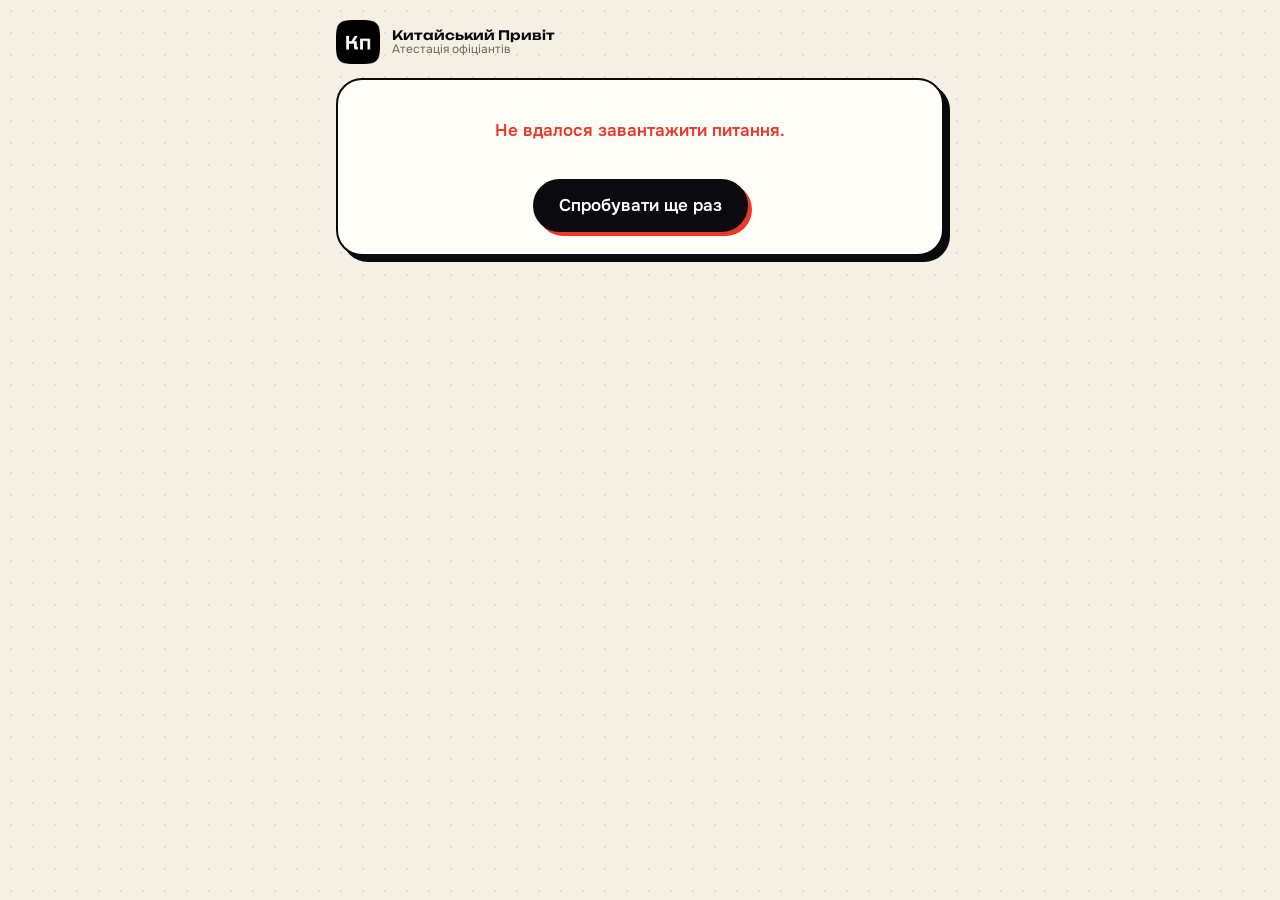
<file: index.html>
<!doctype html>
<html lang="uk">
<head>
<meta charset="utf-8">
<meta name="viewport" content="width=device-width, initial-scale=1, viewport-fit=cover">
<title>Атестація · Китайський Привіт</title>
<meta name="robots" content="noindex">
<link rel="icon" href="assets/kp.png">
<link rel="preconnect" href="https://fonts.googleapis.com">
<link rel="preconnect" href="https://fonts.gstatic.com" crossorigin>
<link href="https://fonts.googleapis.com/css2?family=Onest:wght@400;600;700&family=Unbounded:wght@500;600&display=swap" rel="stylesheet">
<link rel="stylesheet" href="style.css">
</head>
<body>
<div class="wrap">
  <div class="top">
    <img src="assets/kp.png" alt="Кп">
    <b>Китайський Привіт<small>Атестація офіціантів</small></b>
  </div>
  <main id="app" class="stack"></main>
</div>
<script src="config.js"></script>
<script src="seed.js"></script>
<script src="api.js"></script>
<script>
const app = document.getElementById("app");
const DRAFT = "att_draft_v1";
let qs = [];
let step = -1;                       // -1 вітання, 0..n-1 питання, n фініш
let draft = API.store.get(DRAFT, { name: "", answers: {}, sent: false });
const save = () => API.store.set(DRAFT, draft);
const ans = (qid, i) => (draft.answers[qid] || [])[i] || "";

function view(html) {
  app.innerHTML = `<div class="pop stack">${html}</div>`;
  app.querySelectorAll("textarea").forEach(grow);
  window.scrollTo({ top: 0 });
}
function grow(t) { t.style.height = "auto"; t.style.height = Math.max(84, t.scrollHeight + 4) + "px"; }
function toast(msg) {
  const t = Object.assign(document.createElement("div"), { className: "toast", textContent: msg });
  document.body.append(t); setTimeout(() => t.remove(), 2800);
}

function welcome() {
  step = -1;
  view(`
    <div class="card hero stack">
      <video autoplay muted loop playsinline aria-hidden="true">
        <source src="assets/hi.mov" type='video/quicktime; codecs="hvc1"'>
        <source src="assets/hi.webm" type="video/webm">
      </video>
      <h1>Привіт! Час для атестації 👋</h1>
      <p class="muted" style="margin-bottom:0">Тут немає балів і правильних відповідей. Пиши так, як сказав би гостю, своїми словами. Нам цікаво, як ти думаєш.</p>
      <div style="text-align:left">
        <label class="lbl" for="name">Як тебе звати?</label>
        <input id="name" type="text" autocomplete="name" placeholder="Ім’я та прізвище" value="${esc(draft.name)}">
      </div>
      <button class="btn" id="go">${Object.keys(draft.answers).length ? "Продовжити" : "Поїхали"} →</button>
      <small class="muted" style="display:block">${qs.length} ситуацій · прогрес зберігається сам</small>
    </div>`);
  const name = document.getElementById("name");
  name.oninput = () => { draft.name = name.value; save(); };
  document.getElementById("go").onclick = () => {
    if (!name.value.trim()) { name.focus(); toast("Напиши, будь ласка, своє ім’я"); return; }
    show(0);
  };
}

function show(i) {
  step = i;
  if (i >= qs.length) return finish();
  draft.step = i; save();
  const q = qs[i];
  const pct = Math.round((i / qs.length) * 100);
  const last = i === qs.length - 1;
  view(`
    <div class="progress" role="progressbar" aria-valuenow="${pct}" aria-valuemin="0" aria-valuemax="100"><i style="width:${Math.max(pct, 4)}%"></i></div>
    <div class="card">
      <span class="sticker">Ситуація ${i + 1} з ${qs.length}</span>
      <h2 class="q-title">${esc(q.title)}</h2>
      ${q.context ? `<div class="note"><span class="tag">💡 Пояснення</span>${esc(q.context)}</div>` : ""}
      <div style="margin-top:20px">
        ${q.prompts.map((p, k) => `
          <div class="prompt">
            <label class="lbl" for="p${k}">${esc(p)}</label>
            <textarea id="p${k}" data-k="${k}" placeholder="Твоя відповідь…">${esc(ans(q.id, k))}</textarea>
          </div>`).join("")}
      </div>
    </div>
    <div class="row between">
      <button class="btn ghost" id="back">← Назад</button>
      <button class="btn" id="next">${last ? "Надіслати ✓" : "Далі →"}</button>
    </div>`);
  app.querySelectorAll("textarea").forEach(t => t.addEventListener("input", () => {
    grow(t);
    const a = draft.answers[q.id] || (draft.answers[q.id] = []);
    a[+t.dataset.k] = t.value;
    draft.sent = false; save();
  }));
  document.getElementById("back").onclick = () => { if (i === 0) { draft.step = -1; save(); welcome(); } else show(i - 1); };
  document.getElementById("next").onclick = () => (last ? submit() : show(i + 1));
}

async function submit() {
  const rows = [];
  qs.forEach(q => q.prompts.forEach((p, k) => {
    const text = ans(q.id, k).trim();
    if (text) rows.push({ qid: q.id, question: q.title, pi: k, prompt: p, text });
  }));
  if (!rows.length) { toast("Поки жодної відповіді — напиши хоча б одну 🙂"); return; }
  const btn = document.getElementById("next");
  btn.disabled = true; btn.textContent = "Надсилаю…";
  try {
    await API.submit(draft.name.trim(), rows);
    draft.sent = true; save();
    finish();
  } catch (e) {
    btn.disabled = false; btn.textContent = "Надіслати ✓";
    toast("Не вдалося надіслати. Перевір інтернет і спробуй ще раз");
  }
}

function finish() {
  step = qs.length;
  view(`
    <div class="card hero stack">
      <span class="big-emoji">🥟</span>
      <h1>Дякуємо, ${esc(draft.name.split(" ")[0] || "друже")}!</h1>
      <p class="muted" style="margin:0">Відповіді надіслано. Можна вирушати зустрічати гостей.</p>
      <button class="btn ghost" id="edit">Змінити відповіді</button>
    </div>`);
  document.getElementById("edit").onclick = () => show(0);
}

(async function init() {
  view(`<div class="card hero"><span class="big-emoji">🥢</span><p class="muted">Завантажую питання…</p></div>`);
  try {
    qs = (await API.getQuestions()).filter(q => q.prompts && q.prompts.length);
    // повертаємо людину туди, де вона зупинилась
    if (draft.name && !draft.sent && Number.isInteger(draft.step) && draft.step >= 0) show(Math.min(draft.step, qs.length - 1));
    else if (draft.sent) finish();
    else welcome();
  } catch (e) {
    view(`<div class="card hero stack"><p class="err">Не вдалося завантажити питання.</p><button class="btn" onclick="location.reload()">Спробувати ще раз</button></div>`);
  }
})();
</script>
</body>
</html>
</file>
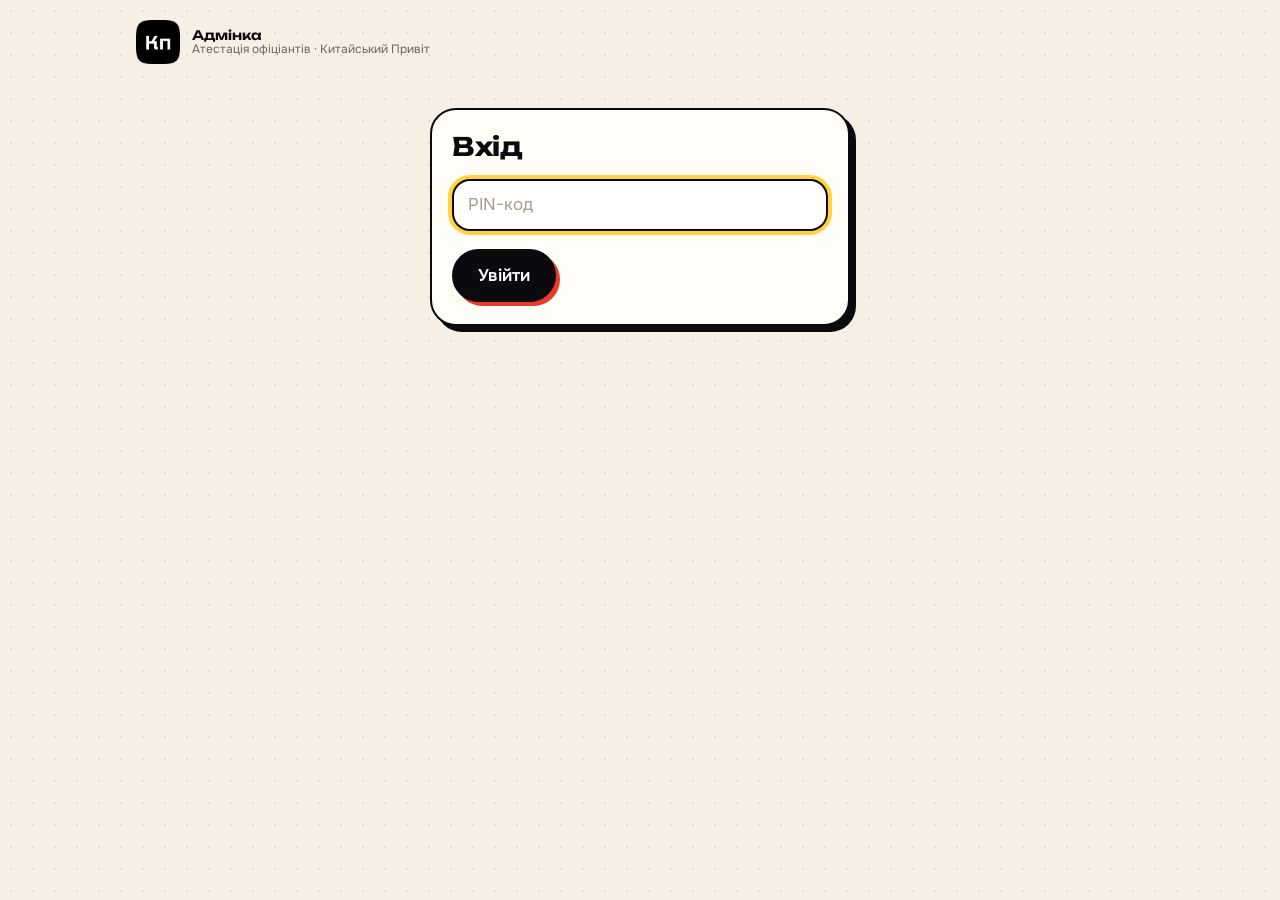
<file: admin.html>
<!doctype html>
<html lang="uk">
<head>
<meta charset="utf-8">
<meta name="viewport" content="width=device-width, initial-scale=1, viewport-fit=cover">
<title>Адмінка · Атестація</title>
<meta name="robots" content="noindex">
<link rel="icon" href="assets/kp.png">
<link rel="preconnect" href="https://fonts.googleapis.com">
<link rel="preconnect" href="https://fonts.gstatic.com" crossorigin>
<link href="https://fonts.googleapis.com/css2?family=Onest:wght@400;600;700&family=Unbounded:wght@500;600&display=swap" rel="stylesheet">
<link rel="stylesheet" href="style.css">
</head>
<body>
<div class="wrap wide">
  <div class="top">
    <img src="assets/kp.png" alt="Кп">
    <b>Адмінка<small>Атестація офіціантів · Китайський Привіт</small></b>
  </div>
  <div id="app"></div>
</div>
<script src="config.js"></script>
<script src="seed.js"></script>
<script src="api.js"></script>
<script>
const app = document.getElementById("app");
const getPin = () => { try { return sessionStorage.getItem("att_pin") || ""; } catch { return ""; } };
const setPin = v => { try { v ? sessionStorage.setItem("att_pin", v) : sessionStorage.removeItem("att_pin"); } catch {} };
let tab = "answers", mode = "q", who = null;
let rows = [], questions = [], edit = [], dirty = false;

function toast(msg) {
  const t = Object.assign(document.createElement("div"), { className: "toast", textContent: msg });
  document.body.append(t); setTimeout(() => t.remove(), 2800);
}
const demoBanner = () => API.demo ? `<div class="demo-banner">Демо-режим: дані лише в цьому браузері, PIN — <b>1234</b>. Підключи Google-таблицю в <code>config.js</code>.</div>` : "";

function login(err) {
  app.innerHTML = `
    <div class="card stack" style="max-width:420px;margin:30px auto">
      ${demoBanner()}
      <h2>Вхід</h2>
      <input id="pin" type="text" name="adm-pin" inputmode="numeric" autocomplete="off" autocapitalize="off" spellcheck="false" style="-webkit-text-security:disc;text-security:disc" placeholder="PIN-код">
      ${err ? `<div class="err">${esc(err)}</div>` : ""}
      <button class="btn" id="ok">Увійти</button>
    </div>`;
  const pin = document.getElementById("pin"), ok = document.getElementById("ok");
  const go = async () => {
    ok.disabled = true; ok.textContent = "Перевіряю… (до 10 с)";
    try { rows = await API.getAnswers(pin.value); setPin(pin.value); await load(true); }
    catch (e) { login(e.message); }
  };
  ok.onclick = go; pin.onkeydown = e => e.key === "Enter" && go(); pin.focus();
}

async function load(skipRows) {
  try {
    if (!skipRows) rows = await API.getAnswers(getPin());
    questions = await API.getQuestions();
    if (!dirty) edit = structuredClone(questions);
    render();
  } catch (e) { setPin(""); login(e.message); }
}

function render() {
  app.innerHTML = `
    ${demoBanner()}
    <div class="row between" style="margin-bottom:14px">
      <div class="tabs" style="margin:0">
        <button class="tab ${tab === "answers" ? "on" : ""}" data-tab="answers">Відповіді</button>
        <button class="tab ${tab === "edit" ? "on" : ""}" data-tab="edit">Питання ${dirty ? "•" : ""}</button>
      </div>
      <div class="row">
        <button class="btn ghost small" id="refresh">Оновити</button>
        <button class="btn ghost small" id="logout">Вийти</button>
      </div>
    </div>
    <div id="body"></div>`;
  app.querySelectorAll("[data-tab]").forEach(b => b.onclick = () => { tab = b.dataset.tab; render(); });
  document.getElementById("refresh").onclick = () => load();
  document.getElementById("logout").onclick = () => { setPin(""); login(); };
  tab === "answers" ? renderAnswers() : renderEdit();
}

/* ---------- відповіді ---------- */
const names = () => [...new Map(rows.map(r => [r.name.toLowerCase(), r.name])).values()].sort((a, b) => a.localeCompare(b, "uk"));
const fmt = ts => { const d = new Date(ts); return isNaN(d) ? "" : d.toLocaleString("uk-UA", { day: "2-digit", month: "2-digit", hour: "2-digit", minute: "2-digit" }); };

function renderAnswers() {
  const body = document.getElementById("body");
  const ns = names();
  if (!ns.length) { body.innerHTML = `<div class="card">Поки ніхто не відповів. Скинь офіціантам посилання на <b>index.html</b> 🙂</div>`; return; }
  body.innerHTML = `
    <div class="row between" style="margin-bottom:14px">
      <div><span class="badge">Відповіли: ${ns.length}</span> <span class="muted">${ns.map(esc).join(", ")}</span></div>
      <button class="btn ghost small" id="csv">Експорт CSV</button>
    </div>
    <div class="chips">
      <button class="chip ${mode === "q" ? "on" : ""}" data-m="q">За питаннями</button>
      <button class="chip ${mode === "w" ? "on" : ""}" data-m="w">За офіціантами</button>
    </div>
    <div id="list" class="stack"></div>`;
  body.querySelectorAll("[data-m]").forEach(c => c.onclick = () => { mode = c.dataset.m; renderAnswers(); });
  document.getElementById("csv").onclick = exportCsv;
  const list = document.getElementById("list");
  if (mode === "q") list.innerHTML = byQuestion(); else byWaiter(list, ns);
}

function qOrder() {
  const known = questions.map(q => q.id);
  const orphan = [...new Set(rows.map(r => r.qid))].filter(id => !known.includes(id));
  return known.concat(orphan);
}
const titleOf = id => (questions.find(q => q.id === id) || rows.find(r => r.qid === id) || {}).title || (rows.find(r => r.qid === id) || {}).question || id;

function byQuestion() {
  return qOrder().map(id => {
    const rs = rows.filter(r => r.qid === id);
    if (!rs.length) return "";
    const prompts = [...new Map(rs.map(r => [r.pi + "|" + r.prompt, r])).values()].sort((a, b) => a.pi - b.pi);
    const q = questions.find(q => q.id === id);
    return `<div class="card">
      <h3>${esc(titleOf(id))}</h3>
      ${q && q.context ? `<p class="muted" style="margin:8px 0 0">${esc(q.context)}</p>` : ""}
      ${prompts.map(p => `
        <div class="pq"><h4>${esc(p.prompt)}</h4>
          ${rs.filter(r => r.pi == p.pi && r.prompt === p.prompt).map(r => `
            <div class="ans"><div class="who">${esc(r.name)}</div><div class="txt">${esc(r.text)}</div></div>`).join("")}
        </div>`).join("")}
    </div>`;
  }).join("");
}

function byWaiter(list, ns) {
  if (!who || !ns.includes(who)) who = ns[0];
  const mine = rows.filter(r => r.name === who);
  const ts = mine.map(r => r.ts).sort().pop();
  list.innerHTML = `
    <div class="chips">${ns.map(n => `<button class="chip ${n === who ? "on" : ""}" data-w="${esc(n)}">${esc(n)}</button>`).join("")}</div>
    <div class="muted">Надіслано: ${esc(fmt(ts))} · відповідей: ${mine.length}</div>
    ${qOrder().map(id => {
      const rs = mine.filter(r => r.qid === id).sort((a, b) => a.pi - b.pi);
      if (!rs.length) return "";
      return `<div class="card"><h3>${esc(titleOf(id))}</h3>
        ${rs.map(r => `<div class="pq"><h4>${esc(r.prompt)}</h4><div class="txt" style="white-space:pre-wrap">${esc(r.text)}</div></div>`).join("")}
      </div>`;
    }).join("")}`;
  list.querySelectorAll("[data-w]").forEach(c => c.onclick = () => { who = c.dataset.w; renderAnswers(); });
}

function exportCsv() {
  const cell = v => `"${String(v ?? "").replace(/"/g, '""')}"`;
  const head = ["Час", "Офіціант", "Питання", "Підпитання", "Відповідь"];
  const body = rows.map(r => [r.ts, r.name, r.question, r.prompt, r.text].map(cell).join(","));
  const blob = new Blob(["﻿" + [head.map(cell).join(","), ...body].join("\n")], { type: "text/csv;charset=utf-8" });
  const a = Object.assign(document.createElement("a"), { href: URL.createObjectURL(blob), download: "attestation-answers.csv" });
  a.click(); URL.revokeObjectURL(a.href);
}

/* ---------- редактор питань ---------- */
function renderEdit() {
  const body = document.getElementById("body");
  body.innerHTML = `
    <p class="muted" style="margin-top:0">Заголовок і пояснення офіціант бачить до відповіді. Кожен «Підпункт» — окреме поле для відповіді. Старі відповіді не зникають, навіть якщо змінити питання.</p>
    <div class="stack">
      ${edit.map((q, i) => `
        <div class="card" data-i="${i}">
          <div class="row between"><span class="sticker">№ ${i + 1}</span>
            <div class="row">
              <button class="iconbtn" data-act="up" title="Вгору" ${i === 0 ? "disabled" : ""}>↑</button>
              <button class="iconbtn" data-act="down" title="Вниз" ${i === edit.length - 1 ? "disabled" : ""}>↓</button>
              <button class="iconbtn" data-act="del" title="Видалити питання">🗑</button>
            </div>
          </div>
          <label class="lbl" style="margin-top:14px">Заголовок</label>
          <input type="text" data-f="title" value="${esc(q.title)}">
          <label class="lbl" style="margin-top:14px">Пояснення (опис ситуації)</label>
          <textarea data-f="context">${esc(q.context)}</textarea>
          <label class="lbl" style="margin-top:14px">Підпункти (що саме треба відповісти)</label>
          ${q.prompts.map((p, k) => `
            <div class="edit-p" data-k="${k}">
              <input type="text" data-f="prompt" value="${esc(p)}">
              <button class="iconbtn" data-act="delp" title="Прибрати">✕</button>
            </div>`).join("")}
          <button class="btn ghost small" data-act="addp" style="margin-top:12px">+ Підпункт</button>
        </div>`).join("")}
      <button class="btn ghost" id="addq">+ Нове питання</button>
    </div>
    <div class="savebar"><button class="btn" id="save" ${dirty ? "" : "disabled"}>Зберегти зміни</button></div>`;

  body.querySelectorAll("textarea").forEach(t => { t.style.height = "auto"; t.style.height = Math.max(84, t.scrollHeight + 4) + "px"; });
  body.querySelectorAll("[data-f]").forEach(el => el.addEventListener("input", () => {
    const i = +el.closest("[data-i]").dataset.i, f = el.dataset.f;
    if (f === "prompt") edit[i].prompts[+el.closest("[data-k]").dataset.k] = el.value; else edit[i][f] = el.value;
    if (el.tagName === "TEXTAREA") { el.style.height = "auto"; el.style.height = Math.max(84, el.scrollHeight + 4) + "px"; }
    markDirty();
  }));
  body.querySelectorAll("[data-act]").forEach(b => b.onclick = () => {
    const card = b.closest("[data-i]"), i = card && +card.dataset.i, a = b.dataset.act;
    if (a === "up") [edit[i - 1], edit[i]] = [edit[i], edit[i - 1]];
    if (a === "down") [edit[i + 1], edit[i]] = [edit[i], edit[i + 1]];
    if (a === "del" && confirm("Видалити це питання?")) edit.splice(i, 1);
    if (a === "addp") edit[i].prompts.push("");
    if (a === "delp") edit[i].prompts.splice(+b.closest("[data-k]").dataset.k, 1);
    markDirty(true);
  });
  document.getElementById("addq").onclick = () => { edit.push({ id: API.uid(), title: "", context: "", prompts: [""] }); markDirty(true); };
  document.getElementById("save").onclick = saveEdit;
}
function markDirty(rerender) {
  dirty = true;
  if (rerender) renderEdit();
  const s = document.getElementById("save"); if (s) s.disabled = false;
  const t = document.querySelector('[data-tab="edit"]'); if (t) t.textContent = "Питання •";
}
async function saveEdit() {
  const clean = edit
    .map(q => ({ id: q.id, title: q.title.trim(), context: q.context.trim(), prompts: q.prompts.map(p => p.trim()).filter(Boolean) }))
    .filter(q => q.title || q.prompts.length);
  const bad = clean.find(q => !q.title || !q.prompts.length);
  if (bad) { toast("У кожного питання має бути заголовок і хоча б один підпункт"); return; }
  const btn = document.getElementById("save"); btn.disabled = true; btn.textContent = "Зберігаю…";
  try {
    await API.saveQuestions(getPin(), clean);
    questions = clean; edit = structuredClone(clean); dirty = false;
    toast("Збережено ✓"); render();
  } catch (e) { btn.disabled = false; btn.textContent = "Зберегти зміни"; toast("Помилка: " + e.message); }
}
window.addEventListener("beforeunload", e => { if (dirty) { e.preventDefault(); e.returnValue = ""; } });

getPin() ? load() : login();
</script>
</body>
</html>
</file>
<file: style.css>
:root {
  --paper: #f6f0e4;
  --card: #fffdf8;
  --ink: #0b0b0f;
  --muted: #6b665c;
  --red: #e8392b;
  --sun: #ffd23f;
  --mint: #c4ecd6;
  --r: 26px;
  color-scheme: light;
}
* { box-sizing: border-box; }
html { -webkit-text-size-adjust: 100%; }
body {
  margin: 0;
  min-height: 100vh;
  font-family: "Onest", system-ui, sans-serif;
  font-size: 17px;
  line-height: 1.45;
  color: var(--ink);
  background-color: var(--paper);
  background-image: radial-gradient(rgba(11,11,15,.09) 1.2px, transparent 1.2px);
  background-size: 22px 22px;
}
h1, h2, h3 { font-family: "Unbounded", "Onest", sans-serif; line-height: 1.15; margin: 0; letter-spacing: -.01em; }
.wrap { max-width: 640px; margin: 0 auto; padding: 16px; }
.wrap.wide { max-width: 1040px; }

.top { display: flex; align-items: center; gap: 12px; padding: 4px 0 14px; }
.top img { width: 44px; height: 44px; }
.top b { font-family: "Unbounded", sans-serif; font-size: 13px; font-weight: 600; line-height: 1.15; }
.top small { display: block; color: var(--muted); font-size: 12px; font-weight: 400; font-family: "Onest", sans-serif; }

.card {
  background: var(--card);
  border: 2.5px solid var(--ink);
  border-radius: var(--r);
  box-shadow: 6px 6px 0 var(--ink);
  padding: 22px 20px;
}
.stack > * + * { margin-top: 18px; }

.btn {
  font: 600 17px "Onest", sans-serif;
  display: inline-flex; align-items: center; justify-content: center; gap: 8px;
  padding: 14px 24px;
  border-radius: 999px;
  border: 2.5px solid var(--ink);
  background: var(--ink); color: #fff;
  box-shadow: 4px 4px 0 var(--red);
  cursor: pointer;
  transition: transform .08s, box-shadow .08s;
  text-decoration: none;
}
.btn:active { transform: translate(3px, 3px); box-shadow: 1px 1px 0 var(--red); }
.btn.ghost { background: var(--card); color: var(--ink); box-shadow: 4px 4px 0 var(--ink); }
.btn.ghost:active { box-shadow: 1px 1px 0 var(--ink); }
.btn.small { padding: 8px 16px; font-size: 15px; box-shadow: 3px 3px 0 var(--ink); }
.btn.danger { background: var(--card); color: var(--red); border-color: var(--red); box-shadow: 3px 3px 0 var(--red); }
.btn[disabled] { opacity: .45; pointer-events: none; }
.row { display: flex; gap: 12px; flex-wrap: wrap; align-items: center; }
.row.between { justify-content: space-between; }
.grow { flex: 1; }

input[type=text], input[type=password], textarea {
  width: 100%;
  font: 400 17px/1.4 "Onest", sans-serif;
  color: var(--ink);
  background: #fff;
  border: 2.5px solid var(--ink);
  border-radius: 18px;
  padding: 12px 14px;
  outline: none;
  transition: box-shadow .12s;
}
textarea { resize: none; min-height: 84px; overflow: hidden; }
input:focus, textarea:focus { box-shadow: 0 0 0 4px var(--sun); }
::placeholder { color: #a39d90; }
label.lbl { display: block; font-weight: 600; margin-bottom: 8px; }

.progress { height: 14px; border: 2.5px solid var(--ink); border-radius: 99px; background: #fff; overflow: hidden; }
.progress > i { display: block; height: 100%; background: var(--red); border-radius: 99px; transition: width .35s cubic-bezier(.3,1.4,.5,1); }

.sticker {
  display: inline-block;
  font: 600 13px "Unbounded", sans-serif;
  background: var(--sun);
  border: 2.5px solid var(--ink);
  border-radius: 99px;
  padding: 5px 12px;
  transform: rotate(-2deg);
}
.note {
  background: var(--sun);
  border: 2.5px solid var(--ink);
  border-radius: 20px;
  padding: 14px 16px;
}
.note .tag { font: 600 12px "Unbounded", sans-serif; text-transform: uppercase; letter-spacing: .04em; display: block; margin-bottom: 4px; }
.muted { color: var(--muted); }
.hero { text-align: center; }
.hero h1 { font-size: clamp(26px, 8vw, 38px); }
.hero video, .hero img.logo { width: min(240px, 70%); aspect-ratio: 16/9; object-fit: contain; display: block; margin: 0 auto 4px; }
.pop { animation: pop .4s cubic-bezier(.3,1.5,.5,1); }
@keyframes pop { from { transform: scale(.92) translateY(10px); opacity: 0; } }
.big-emoji { font-size: 64px; display: inline-block; animation: wave 1.6s ease-in-out infinite; transform-origin: 70% 70%; }
@keyframes wave { 0%,60%,100% { transform: rotate(0); } 10%,30% { transform: rotate(16deg); } 20%,40% { transform: rotate(-10deg); } 50% { transform: rotate(8deg); } }

.q-title { font-size: clamp(22px, 6vw, 28px); margin: 14px 0; }
.prompt + .prompt { margin-top: 18px; }
.err { color: var(--red); font-weight: 600; }
.toast {
  position: fixed; left: 50%; bottom: 20px; transform: translateX(-50%);
  background: var(--ink); color: #fff; padding: 12px 20px; border-radius: 99px; font-weight: 600; z-index: 9; max-width: 90vw;
}

/* admin */
.tabs { display: flex; gap: 8px; flex-wrap: wrap; margin-bottom: 18px; }
.tab { font: 600 15px "Onest", sans-serif; background: var(--card); border: 2.5px solid var(--ink); border-radius: 99px; padding: 9px 18px; cursor: pointer; }
.tab.on { background: var(--ink); color: #fff; }
.ans { display: flex; gap: 12px; padding: 12px 0; border-top: 2px dashed rgba(11,11,15,.2); }
.ans:first-child { border-top: 0; }
.ans .who { flex: 0 0 110px; font-weight: 700; word-break: break-word; }
.ans .txt { white-space: pre-wrap; word-break: break-word; flex: 1; }
.pq { margin-top: 16px; }
.pq h4 { margin: 0 0 4px; font-size: 15px; color: var(--muted); font-weight: 600; }
.chip { display: inline-block; border: 2px solid var(--ink); border-radius: 99px; padding: 3px 12px; font-size: 14px; background: var(--card); cursor: pointer; font-family: inherit; }
.chip.on { background: var(--ink); color: #fff; }
.chips { display: flex; gap: 8px; flex-wrap: wrap; margin-bottom: 16px; }
.edit-p { display: flex; gap: 8px; margin-top: 8px; }
.edit-p input { flex: 1; }
.iconbtn { flex: 0 0 auto; width: 44px; border: 2.5px solid var(--ink); background: var(--card); border-radius: 14px; font-size: 18px; cursor: pointer; }
.savebar { position: sticky; bottom: 12px; display: flex; justify-content: center; margin-top: 20px; }
.savebar .btn { box-shadow: 4px 4px 0 var(--red), 0 0 0 6px var(--paper); }
.badge { display: inline-block; background: var(--mint); border: 2px solid var(--ink); border-radius: 99px; padding: 2px 10px; font-size: 13px; font-weight: 600; }
.demo-banner { background: var(--sun); border: 2px solid var(--ink); border-radius: 14px; padding: 8px 12px; font-size: 14px; margin-bottom: 14px; }
@media (max-width: 520px) { .ans { flex-direction: column; gap: 4px; } .ans .who { flex-basis: auto; } }
@media (prefers-reduced-motion: reduce) { * { animation: none !important; transition: none !important; } }
</file>
